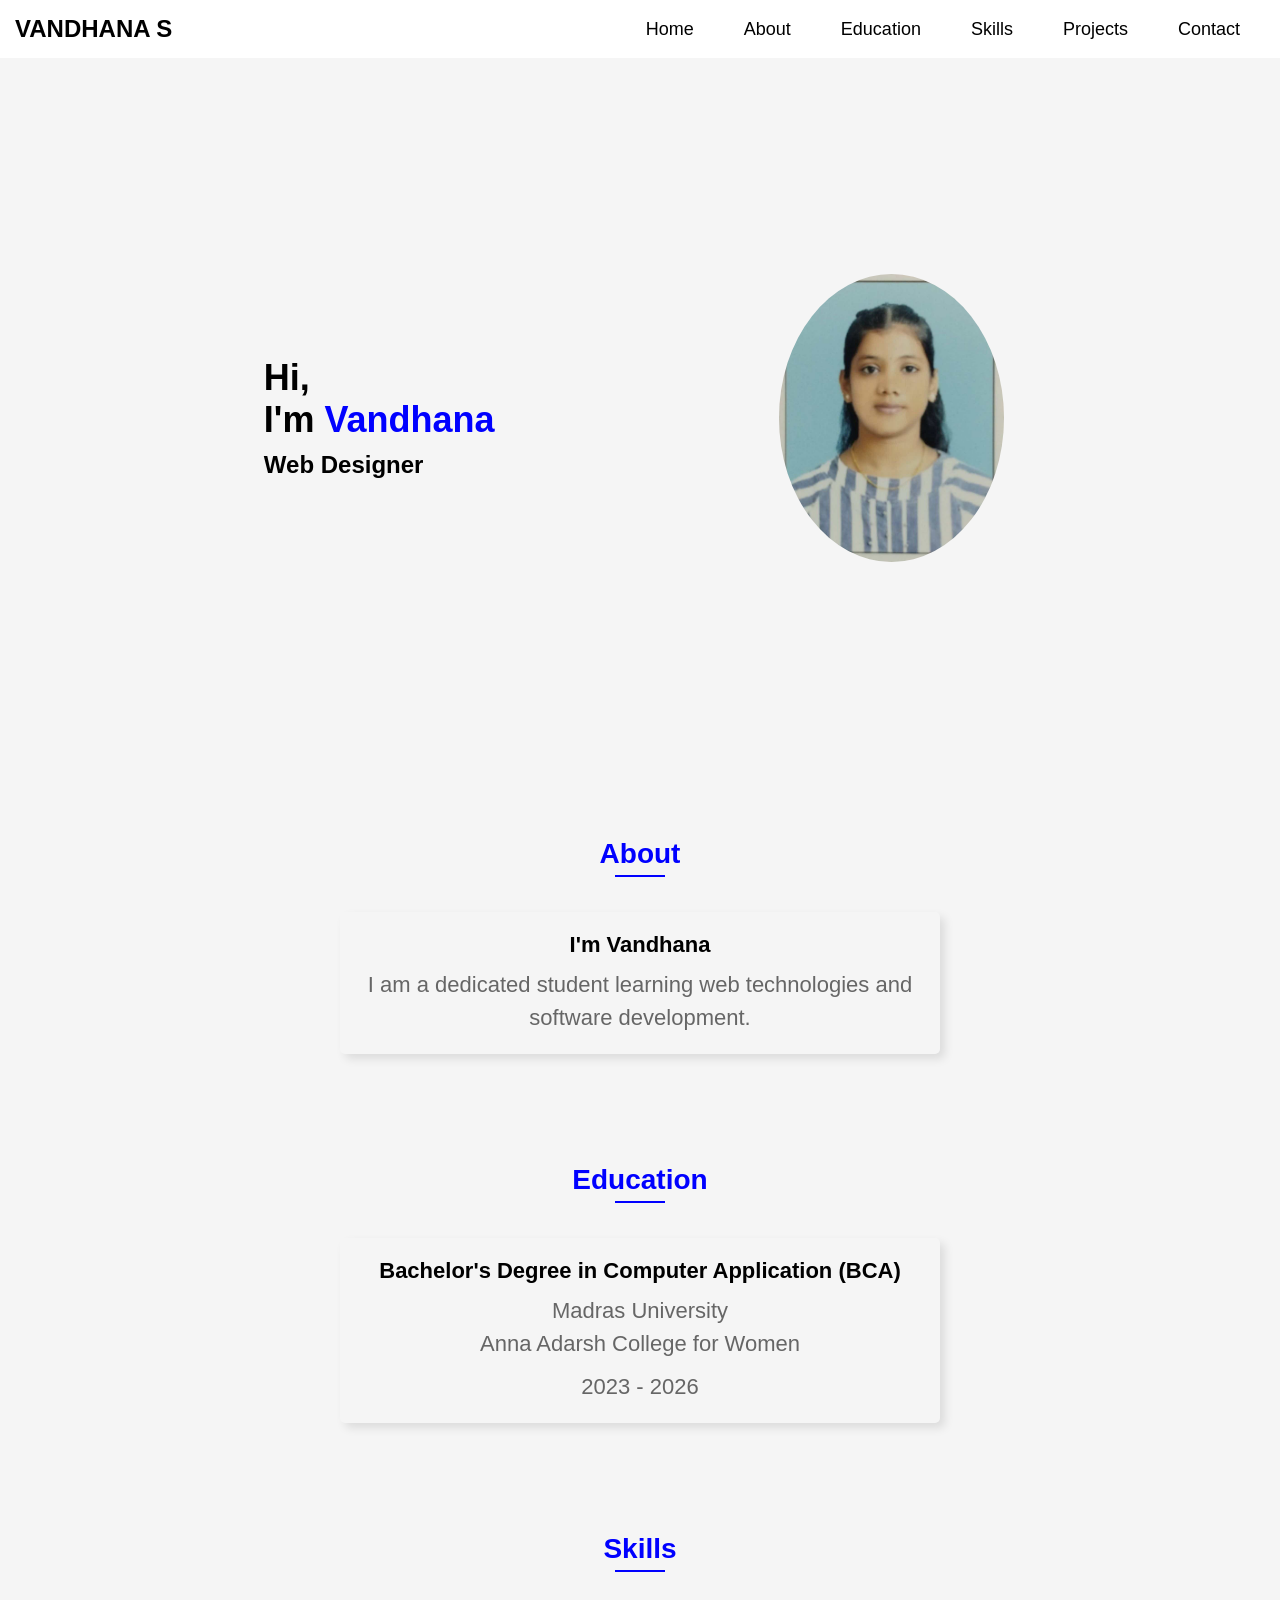
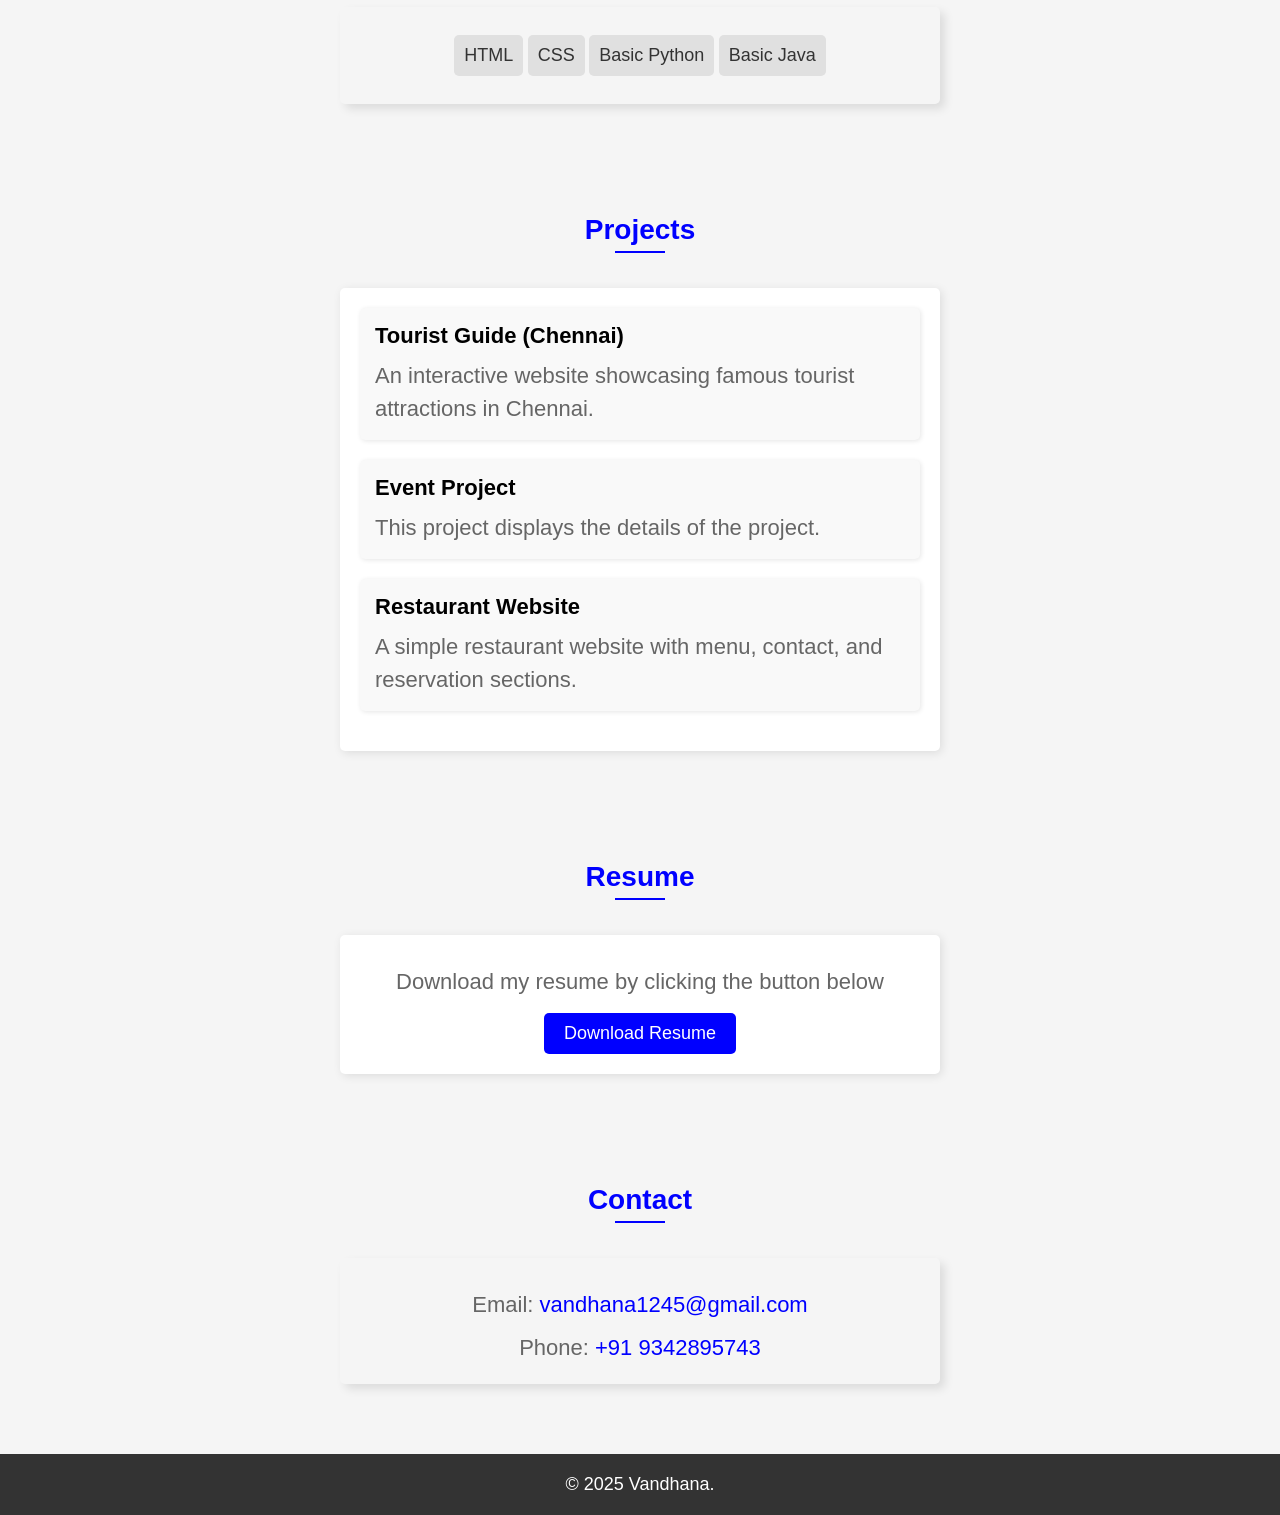
<file: index.html>
<!DOCTYPE html>
<html lang="en">
<head>
    <meta charset="UTF-8">
    <meta name="viewport" content="width=device-width, initial-scale=1.0">
    <title>Portfolio - Vandhana</title>
    <link rel="stylesheet" href="style.css">
</head>
<body>

    <header>
        <nav>
            <div class="logo">VANDHANA S</div>
            <ul>
                <li><a href="#home">Home</a></li>
                <li><a href="#about">About</a></li>
                <li><a href="#education">Education</a></li>
                <li><a href="#skills">Skills</a></li>
                <li><a href="#projects">Projects</a></li>
                <li><a href="#contact">Contact</a></li>
            </ul>
        </nav> 
    </header>

    <section class="hero" id="home">
        <div class="content">
            <h1>Hi, <br> I'm <span class="highlight">Vandhana</span></h1>
            <h2>Web Designer</h2>
        </div>
        <div class="image">
            <div class="profile-pic">
                <img src="File - image.jpg" alt="Vandhana">
            </div>
        </div>
    </section>

    <section class="about-section" id="about">
        <h2 class="section-title">About</h2>
        <div class="about-content">
            <h3>I'm Vandhana</h3>
            <p>I am a dedicated student learning web technologies and software development.</p>
        </div>
    </section>

    <section class="education-section" id="education">
        <h2 class="section-title">Education</h2>
        <div class="education-content">
            <div class="education-item">
                <h3>Bachelor's Degree in Computer Application (BCA)</h3>
                <p>Madras University <br> Anna Adarsh College for Women</p> 
                <p>2023 - 2026</p>   
            </div>
        </div>    
    </section>

    <section class="skills-section" id="skills">
        <h2 class="section-title">Skills</h2>
        <div class="skills-content">
            <ul>
                <li>HTML</li>
                <li>CSS</li>
                <li>Basic Python</li>
                <li>Basic Java</li>
            </ul>
        </div>
    </section>

    <section class="projects-section" id="projects">
        <h2 class="section-title">Projects</h2>
        <div class="projects-content">
            <div class="project">
                <h3>Tourist Guide (Chennai)</h3>
                <p>An interactive website showcasing famous tourist attractions in Chennai.</p>
            </div>
            <div class="project">
                <h3>Event Project </h3>
                <p>This project displays the details of the project.</p>
            </div>
            <div class="project">
                <h3>Restaurant Website</h3>
                <p>A simple restaurant website with menu, contact, and reservation sections.</p>
            </div>
        </div>
    </section>

    <section class="resume-section">
        <h2 class="section-title">Resume</h2>
        <div class="resume-content">
            <p>Download my resume by clicking the button below</p>
            <a href="File - resume.jpg" download class="resume-button">Download Resume</a>
        </div>
    </section>

    <section class="contact-section" id="contact">
        <h2 class="section-title">Contact</h2>
        <div class="contact-content">
            <p>Email: <a href="mailto: vandhana1245@gmail.com">vandhana1245@gmail.com</a></p>
            <p>Phone: <a href="tel:+919342895743">+91 9342895743</a></p>
        </div>
    </section>

    <footer>
        <p>&copy; 2025 Vandhana.</p>
    </footer>

</body>
</html>
</file>
<file: style.css>
* {
    margin: 0;
    padding: 0;
    box-sizing: border-box;
    font-family: Arial, sans-serif;
}

body {
    background-color: #f5f5f5;
}

nav {
    display: flex;
    justify-content: space-between;
    align-items: center;
    padding: 15px;
    background: white;
}

.logo {
    font-size: 24px;
    font-weight: bold;
}

nav ul {
    list-style: none;
    display: flex;
}

nav ul li {
    margin: 0 15px;
}

nav ul li a {
    text-decoration: none;
    color: black;
    font-size: 18px;
    padding: 5px 10px;
    transition: 0.3s ease;
}

nav ul li a:hover {
    background-color: blue;
    border-radius: 5px;
}

.hero {
    display: flex;
    align-items: center;
    justify-content: space-around;
    height: 80vh;
    padding: 0 10%;
}

.content h1 {
    font-size: 36px;
}

.highlight {
    color: blue;
}

h2 {
    font-size: 24px;
    margin-top: 10px;
}

.btn {
    display: inline-block;
    margin-top: 20px;
    padding: 10px 20px;
    background: blue;
    color: white;
    text-decoration: none;
    border-radius: 5px;
}

.social-links {
    margin-top: 20px;
}

.social-links a {
    margin-right: 10px;
    text-decoration: none;
    font-size: 20px;
}

.image {
    position: relative;
}

.profile-pic {
    width: 250px;
    height: 250px;
    border-radius: 50%;
    display: flex;
    align-items: center;
    justify-content: center;
}

.profile-pic img {
    width: 90%;
    border-radius: 60%;
}

.section-title {
    font-size: 28px;
    color: blue;
    position: relative;
    display: inline-block;
    margin-bottom: 30px;
}

.section-title::after {
    content: " ";
    display: block;
    width: 50px;
    height: 2px;
    background-color: blue;
    margin: 5px auto;
}

.about-section, .education-section, .skills-section, .projects-section, .contact-section{
    text-align: center;
    padding: 50px;
}

.about-content, .education-content, .skills-content, .projects-content, .contact-content{
    text-align: center;
    max-width: 600px;
    margin: 0 auto;
    padding: 20px;
    border-radius: 5px;
    box-shadow: 5px 5px 10px rgba(0, 0, 0, 0.1);
}

.about-content h3, .education-content h3, .projects-content h3{
    font-size: 22px;
    color: black;
}

.about-content p, .education-content p, .projects-content p, .contact-content p, .resume-content p {
    font-size: 22px;
    color: #666;
    margin-top: 10px;
    line-height: 1.5;
}


.skills-content ul {
    list-style: none;
}

.skills-content li {
    font-size: 18px;
    color: #333;
    background: #e0e0e0;
    padding: 10px;
    margin: 8px 0;
    border-radius: 5px;
    display: inline-block;
}

.projects-content {
    text-align: left;
    max-width: 600px;
    margin: 0 auto;
    padding: 20px;
    background: white;
    border-radius: 5px;
    box-shadow: 2px 2px 10px rgba(0, 0, 0, 0.1);
}

.project {
    margin-bottom: 20px;
    padding: 15px;
    background: #f9f9f9;
    border-radius: 5px;
    box-shadow: 1px 1px 5px rgba(0, 0, 0, 0.1);
}

.resume-section {
    text-align: center;
    padding: 50px;
}

.resume-content {
    max-width: 600px;
    margin: 0 auto;
    background: white;
    padding: 20px;
    border-radius: 5px;
    box-shadow: 2px 2px 10px rgba(0, 0, 0, 0.1);
}

.resume-button {
    display: inline-block;
    margin-top: 15px;
    padding: 10px 20px;
    font-size: 18px;
    color: white;
    background-color: blue;
    text-decoration: none;
    border-radius: 5px;
}

.resume-button:hover {
    background-color: darkblue;
}

.contact-content a {
    color: blue;
    text-decoration: none;
}

.contact-content a:hover {
    text-decoration: underline;
}

footer {
    background: #333;
    color: white;
    text-align: center;
    padding: 20px;
    font-size: 18px;
    margin-top: 20px;
}
</file>
